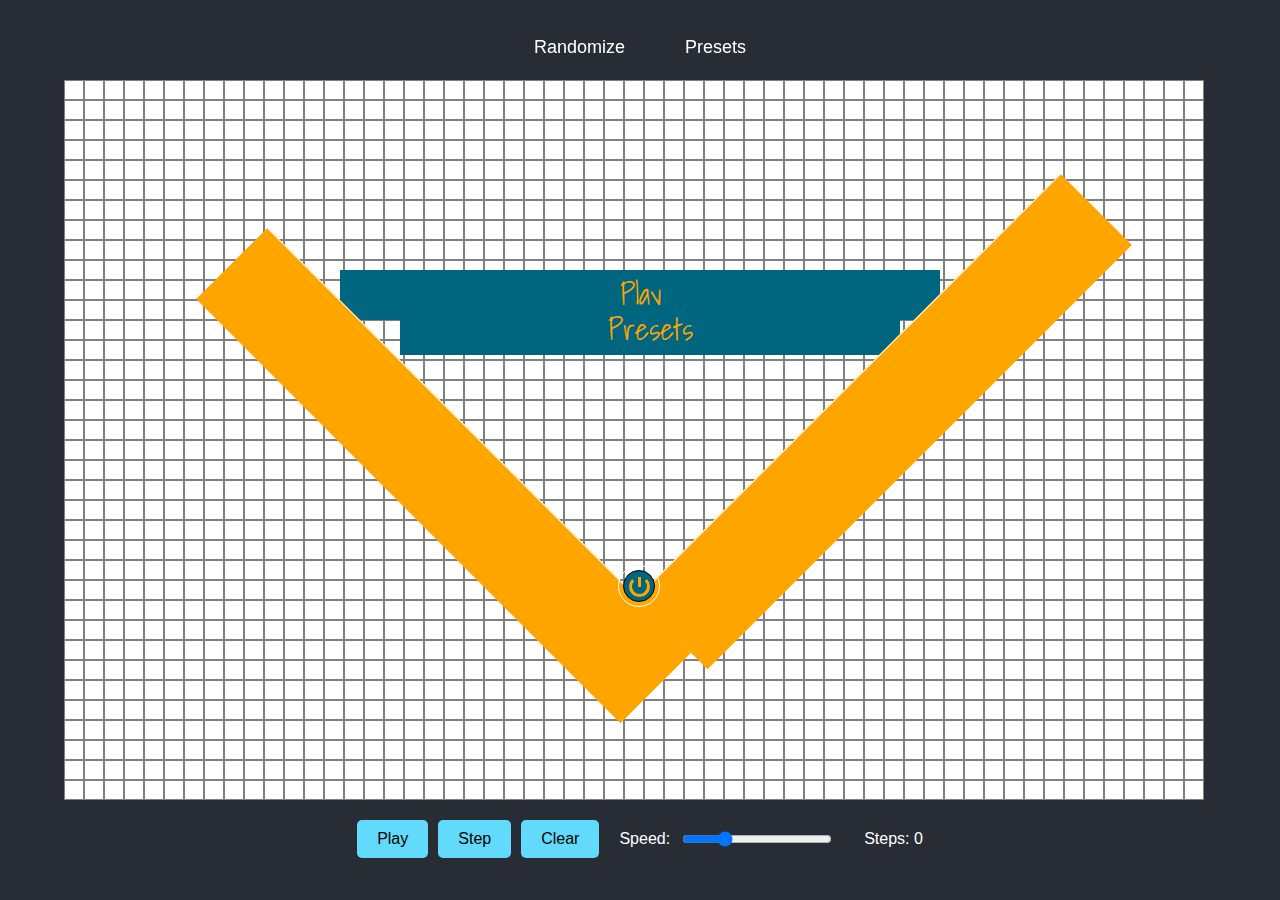
<file: index.html>
<!DOCTYPE html>
<html lang="en">
<head>
    <meta charset="UTF-8">
    <meta name="viewport" content="width=device-width, initial-scale=1.0">
    <title>Conway's Game of Life</title>
    <link rel="stylesheet" href="gameoflife/css/menu.css">
    <link rel="stylesheet" href="gameoflife/css/style.css">
</head>
<body>
    <nav>
        <ul>
            <li><button id="randomBtn">Randomize</button></li>
            <li><button id="togglePresetPanelBtn">Presets</button></li>
        </ul>
    </nav>

    <div id="presetPanel"></div>

    <div id="allthethings">
        <div id="left"></div>
        <div id="play"><p>Play</p></div>
        <div id="patterns"><p>Presets</p></div>
        <div id="right"></div>
        <div id="exit"></div>
        <div id="circle"></div>
    </div>

    <div id="game"></div>
    <div id="controls">
        <button id="playBtn">Play</button>
        <button id="stepBtn">Step</button>
        <button id="clearBtn">Clear</button>
        <div id="speedControl">
            <label for="speedSlider">Speed:</label>
            <input type="range" id="speedSlider" min="50" max="1000" value="300">
        </div>
        <div id="stepCounter">Steps: 0</div>
    </div>

    <script src="gameoflife/js/index.js"></script>
    <script src="gameoflife/js/menu.js"></script>
</body>
</html>
</file>
<file: gameoflife/css/menu.css>
@import url(https://fonts.googleapis.com/css?family=Shadows+Into+Light);

        body {
            margin: 0;
            overflow: hidden;
        }

        #allthethings {
            width: 0;
            height: 0;
            border-left: 300px solid transparent;
            border-right: 300px solid transparent;
            border-top: 300px solid transparent;
            position: fixed;
            top: 50%;
            left: 50%;
            transform: translate(-50%, -50%);
            visibility: hidden;
            opacity: 0;
            transition: visibility 0s, opacity 0.5s linear;
        }

        #exit {
            height: 30px;
            width: 30px;
            background: #006680;
            border: 1px solid black;
            border-radius: 50px;
            position: absolute;
            top: -30px;
            right: -15px;
            z-index: 50;
            transition: 0.5s;
            cursor: pointer;
        }

        #exit:after {
            content: "";
            display: block;
            height: 15px;
            width: 15px;
            background: transparent;
            border-radius: 50px;
            position: absolute;
            top: 5px;
            left: 5px;
            border: 3px solid orange;
            border-top-color: transparent;
        }

        #exit:before {
            content: "";
            display: block;
            height: 10px;
            width: 3px;
            background: orange;
            position: absolute;
            right: 13px;
            top: 6px;
        }

        #circle {
            height: 40px;
            width: 40px;
            background: transparent;
            border: 1px solid white;
            border-radius: 50px;
            position: absolute;
            top: -35px;
            right: -20px;
            z-index: 40;
        }

        #exit:hover {
            background: #7A0000;
        }

        #play, #patterns {
            position: relative;
            background: #006680;
            color: orange;
            text-align: center;
            font-size: 30px;
            font-family: 'Shadows Into Light', cursive;
            cursor: pointer;
            transition: 0.5s;
        }

        #play {
            bottom: 330px;
            right: 300px;
            height: 50px;
            width: 600px;
        }

        #patterns {
            bottom: 345px;
            right: 240px;
            height: 50px;
            width: 500px;
        }

        #play:hover, #patterns:hover {
            background: #7A0000;
            color: white;
            transform: rotate(-2deg);
        }

        #left {
            height: 100px;
            width: 600px;
            background: orange;
            position: absolute;
            z-index: 6;
            transform: rotate(45deg);
            top: -175px;
            right: -104px;
            border-top: 1px solid white;
        }

        #right {
            height: 100px;
            width: 600px;
            background: orange;
            position: absolute;
            top: -229px;
            transform: rotate(-45deg);
            z-index: 7;
            left: -56px;
            border-top: 1px solid white;
        }

        #play p, #patterns p {
            margin: 0;
        }
</file>
<file: gameoflife/css/style.css>
/* General Styles */
body {
    display: flex;
    flex-direction: column;
    align-items: center;
    margin: 0;
    padding: 0;
    background-color: #282c34;
    color: white;
    font-family: Arial, sans-serif;
    overflow: hidden;
}

nav {
    width: 100%;
    height: 73px;
    padding: 10px 0;
    position: fixed;
    top: 0;
    left: 0;
}

nav ul {
    list-style-type: none;
    margin: 0;
    padding: 0;
    display: flex;
    justify-content: center;
    align-items: center;
    height: 100%;
    gap: 20px;
}

nav ul li {
    position: relative;
}

nav ul li button {
    color: white;
    background: none;
    border: none;
    padding: 15px 20px;
    font-size: 18px;
    line-height: 1;
    cursor: pointer;
    transition: background-color 0.3s;
}

nav ul li button:hover {
    background-color: #575757;
    border-radius: 5px;
}

#game {
    display: grid;
    width: 90vw;
    height: 80vh;
    margin-top: 80px;
    max-width: 100%;
    max-height: 100%;
}

input[type="checkbox"] {
    width: 100%;
    height: 100%;
    margin: 0;
    padding: 0;
    cursor: pointer;
    border: 1px solid gray;
    background-color: white;
    appearance: none;
}

input[type="checkbox"]:checked {
    background-color: #61dafb;
}

button {
    padding: 10px 20px;
    background-color: #61dafb;
    border: none;
    border-radius: 5px;
    cursor: pointer;
    font-size: 16px;
}

button:hover {
    background-color: #21a1f1;
}

#controls {
    display: flex;
    align-items: center;
    gap: 10px;
    margin-top: 20px;
}

#speedControl {
    display: flex;
    align-items: center;
    gap: 10px;
    margin-left: 10px;
}

#speedSlider {
    width: 150px;
    cursor: pointer;
}

#stepCounter {
    margin-left: 20px;
}

#presetPanel {
    position: fixed;
    left: -400px;
    top: 73px;
    width: 300px;
    height: calc(100% - 73px);
    background-color: #333;
    padding: 20px;
    border: none;
    overflow-y: auto;
    transition: left 0.3s ease;
    z-index: 10;
}

#presetPanel.open {
    left: 0;
}

.presetItem {
    display: flex;
    flex-direction: column;
    align-items: center;
    border: 1px solid #61dafb;
    border-radius: 5px;
    padding: 10px;
    background-color: #333;
    margin-bottom: 15px;
}

.presetItem img {
    width: 100px;
    height: 100px;
    object-fit: cover;
    border-radius: 5px;
    cursor: pointer;
}

.presetItem h3 {
    margin: 10px 0 5px;
    font-size: 18px;
}

.presetItem p {
    margin: 0;
    font-size: 14px;
}

.presetBtn {
    margin-top: 10px;
    padding: 5px 10px;
    background-color: #61dafb;
    border: none;
    border-radius: 5px;
    cursor: pointer;
    font-size: 14px;
}

.presetBtn:hover {
    background-color: #21a1f1;
}

/* Responsive Styles */
@media (max-width: 768px) {
    #game {
        width: 95vw;
        height: 70vh;
        margin-top: 60px;
    }

    nav ul {
        flex-direction: column;
        gap: 10px;
    }

    nav ul li button {
        padding: 10px 15px;
        font-size: 16px;
    }

    #presetPanel {
        width: 250px;
        left: -250px;
    }

    #presetPanel.open {
        left: 0;
    }

    .presetItem img {
        width: 80px;
        height: 80px;
    }

    .presetItem h3 {
        font-size: 16px;
    }

    .presetItem p {
        font-size: 12px;
    }
}

@media (max-width: 480px) {
    #game {
        width: 100vw;
        height: 60vh;
        margin-top: 50px;
    }

    nav ul {
        gap: 5px;
    }

    nav ul li button {
        padding: 8px 12px;
        font-size: 14px;
    }

    #presetPanel {
        width: 200px;
        left: -200px;
    }

    #presetPanel.open {
        left: 0;
    }

    .presetItem img {
        width: 60px;
        height: 60px;
    }

    .presetItem h3 {
        font-size: 14px;
    }

    .presetItem p {
        font-size: 10px;
    }

    #speedSlider {
        width: 100px;
    }
}
</file>
